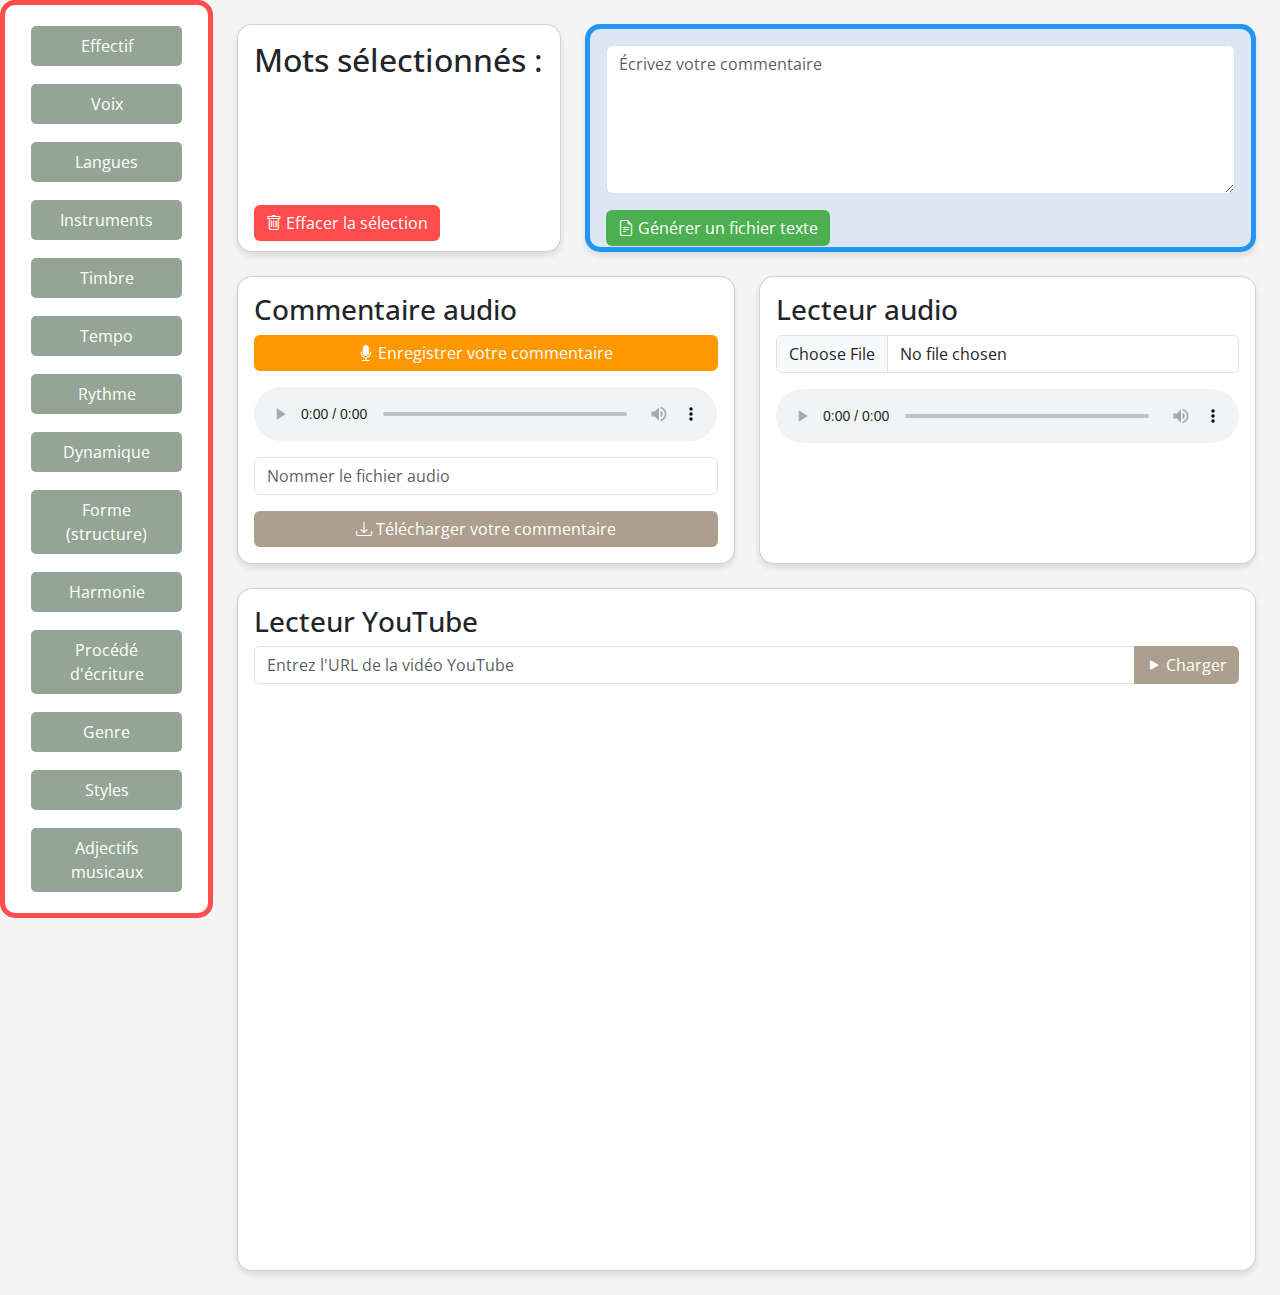
<file: index.html>
<!DOCTYPE html>
<html lang="fr">
<head>
    <meta charset="UTF-8">
    <meta name="viewport" content="width=device-width, initial-scale=1.0">
    <title>Commentaires d'écoute</title>
    
    <!-- Bootstrap CSS -->
    <link href="https://cdn.jsdelivr.net/npm/bootstrap@5.3.3/dist/css/bootstrap.min.css" rel="stylesheet">
    <link href="https://cdn.jsdelivr.net/npm/bootstrap-icons@1.10.5/font/bootstrap-icons.css" rel="stylesheet">
    
    <!-- Google Fonts -->
    <link href="https://fonts.googleapis.com/css2?family=Poppins:wght@400;700&family=Open+Sans:wght@400;700&display=swap" rel="stylesheet">
    
    <!-- Custom CSS -->
    <link rel="stylesheet" href="css/index.css">
</head>
<body class="container-fluid">
   <div id="landscapeNotice" class="d-none">
    <div class="alert alert-warning text-center m-0 rounded-0">
        Pour une meilleure expérience, veuillez passer en mode paysage.
    </div>
</div>
 
    <div class="row">
        <!-- Cadre gauche - Navigation -->
        <div class="col-md-2 bg-light p-3 border-end nav-col">
            <div class="d-flex flex-column gap-2">
                <a href="pages/page2.html" class="btn btn-outline-primary">Effectif</a>
                <a href="pages/page4.html" class="btn btn-outline-primary">Voix</a>
                <a href="pages/page13.html" class="btn btn-outline-primary">Langues</a>
                <a href="pages/page3.html" class="btn btn-outline-primary">Instruments</a>
                <a href="pages/page5.html" class="btn btn-outline-primary">Timbre</a>
                <a href="pages/page9.html" class="btn btn-outline-primary">Tempo</a>
                <a href="pages/page10.html" class="btn btn-outline-primary">Rythme</a>
                <a href="pages/page12.html" class="btn btn-outline-primary">Dynamique</a>
                <a href="pages/page6.html" class="btn btn-outline-primary">Forme (structure)</a>
                <a href="pages/page7.html" class="btn btn-outline-primary">Harmonie</a>
                <a href="pages/page8.html" class="btn btn-outline-primary">Procédé d'écriture</a>
                <a href="pages/page11.html" class="btn btn-outline-primary">Genre</a>
                <a href="pages/page1.html" class="btn btn-outline-primary">Styles</a>
                <a href="pages/page14.html" class="btn btn-outline-primary">Adjectifs musicaux</a>
            </div>
        </div>

        <!-- Contenu principal -->
        <div class="col-md-10 p-4">
            <div class="row">
                <!-- Mots sélectionnés -->
                <div class="col-md-4 mb-4">
                    <div class="card h-100">
                        <div class="card-body">
                            <h2 class="card-title">Mots sélectionnés :</h2>
                            <div id="selectedWordsDisplay" class="mb-3"></div>
                            <button class="btn btn-outline-danger" onclick="clearSelectedWords()">
                                <i class="bi bi-trash"></i> Effacer la sélection
                            </button>
                        </div>
                    </div>
                </div>

                <!-- Zone de commentaire -->
                <div class="col-md-8 mb-4">
                    <div class="card bg-primary bg-opacity-10 h-100">
                        <div class="card-body">
                           <textarea id="commentText" 
          class="form-control" 
          style="min-height: 120px; resize: vertical"
          rows="5"
          placeholder="Écrivez votre commentaire"></textarea>
                            <button class="btn btn-primary mt-3" id="generateTextButton" onclick="generateTextFile()">
                                <i class="bi bi-file-earmark-text"></i> Générer un fichier texte
                            </button>
                        </div>
                    </div>
                </div>
            </div>

            <div class="row">
                <!-- Enregistrement audio -->
                <div class="col-md-6 mb-4">
                    <div class="card h-100">
                        <div class="card-body">
                            <h3 class="card-title">Commentaire audio</h3>
                            <div class="d-flex flex-column gap-3">
                                <button id="recordButton" class="btn btn-danger">
                                    <i class="bi bi-mic-fill"></i> Enregistrer votre commentaire
                                </button>
                                <audio id="audioPlayback" class="w-100" controls></audio>
                                <input type="text" id="fileName" class="form-control" placeholder="Nommer le fichier audio" />
                                <button id="downloadButton" class="btn btn-success">
                                    <i class="bi bi-download"></i> Télécharger votre commentaire
                                </button>
                            </div>
                        </div>
                    </div>
                </div>

                <!-- Lecteur audio -->
                <div class="col-md-6 mb-4">
                    <div class="card h-100">
                        <div class="card-body">
                            <h3 class="card-title">Lecteur audio</h3>
                            <input type="file" id="audioFile" class="form-control mb-3" accept="audio/*" />
                            <audio id="audioPlayer" class="w-100" controls>
                                <source id="audioSource" src="" type="audio/mp3" />
                                Votre navigateur ne supporte pas les éléments audio.
                            </audio>
                        </div>
                    </div>
                </div>
            </div>

            <!-- Lecteur YouTube -->
            <div class="row">
                <div class="col-12">
                    <div class="card">
                        <div class="card-body">
                            <h3 class="card-title">Lecteur YouTube</h3>
                            <div class="input-group mb-3">
                                <input type="text" id="videoUrl" class="form-control" placeholder="Entrez l'URL de la vidéo YouTube" />
                                <button id="search-button" class="btn btn-primary" onclick="loadVideo()">
                                    <i class="bi bi-play-fill"></i> Charger
                                </button>
                            </div>
                            <div class="ratio ratio-16x9">
                                <iframe id="youtubePlayer" src="" allowfullscreen></iframe>
                            </div>
                        </div>
                    </div>
                </div>
            </div>
        </div>
    </div>

    <!-- Bootstrap JS -->
    <script src="https://cdn.jsdelivr.net/npm/bootstrap@5.3.3/dist/js/bootstrap.bundle.min.js"></script>
    <!-- Custom JS -->
    <script src="js/index.js"></script>
</body>

</html>
</file>
<file: css/index.css>
/* Définition des couleurs et des variables */
:root {
    --primary-color: #4caf50; /* Vert */
    --secondary-color: #ff4c4c; /* Rouge */
    --highlight-color: #2196f3; /* Bleu */
    --background-color: #f4f4f4; /* Gris clair */
    --button-color: #94a595; /* Gris clair pour boutons */
    --button-hover-color: #66bb6a; /* Vert foncé pour boutons */
    --font-color: #333; /* Gris foncé pour texte */
    --border-radius: 15px;
    --padding: 10px;
    --font-size: 16px;
    --heading-font: 'Poppins', sans-serif;
    --body-font: 'Open Sans', sans-serif;
}

/* Mise en page générale */
body {
    background-color: var(--background-color);
    font-family: var(--body-font);
    color: var(--font-color);
    overflow-y: auto;
}

/* Navigation gauche */
.bg-light {
    background-color: white !important;
    border: 5px solid var(--secondary-color) !important;
    border-radius: var(--border-radius);
}

/* Boutons de navigation */
.btn-outline-primary {
    background-color: var(--button-color);
    color: white !important;
    border: none;
    border-radius: 5px;
    padding: 8px 15px;
    margin: 5px 10px;
    width: calc(100% - 20px);
    transition: background-color 0.3s ease;
    font-family: var(--body-font);
    font-size: var(--font-size);
}

.btn-outline-primary:hover {
    background-color: var(--button-hover-color) !important;
    color: white !important;
}

/* Cartes */
.card {
    border-radius: var(--border-radius);
    box-shadow: 0 4px 6px rgba(0, 0, 0, 0.1);
    height: 100%;
}

/* Zone des mots sélectionnés */
#selectedWordsDisplay {
    display: flex;
    flex-direction: column;
    gap: 5px;
    padding: 5px;
    flex-grow: 1;
    font-size: var(--font-size);
}

.word-container {
    display: flex;
    justify-content: space-between;
    align-items: center;
    gap: 10px;
    opacity: 1;
    transition: opacity 0.3s ease;
    font-weight: bold;
}

.word-container.removed {
    opacity: 0;
}

/* Supprimer un mot */
.delete-icon {
    cursor: pointer;
    color: red;
    font-size: 20px;
}

/* Zone de commentaire */
.bg-primary.bg-opacity-10 {
    border: 5px solid var(--highlight-color);
}

textarea {
    width: 100%;
    height: 80%;
    padding: 10px;
    border-radius: 5px;
    border: 1px solid #ccc;
    font-family: var(--body-font);
    font-size: var(--font-size);
}

/* Boutons */
.btn-primary {
    background-color: var(--primary-color);
    border: none;
    transition: background-color 0.3s ease, transform 0.2s ease-in-out;
}

.btn-primary:hover {
    background-color: var(--button-hover-color);
    transform: translateY(-2px);
    box-shadow: 0 4px 10px rgba(0, 0, 0, 0.1);
}

.btn-outline-danger {
    background-color: var(--secondary-color);
    color: white !important;
    border: none;
    position:absolute;
    bottom: 10px;
}

.btn-outline-danger:hover {
    background-color: #ff3333 !important;
}

/* Section audio */
#recordButton {
    background-color: #ff9800;
    color: white;
    border: none;
    transition: background-color 0.3s ease;
}

#recordButton:hover {
    background-color: #ff5722;
}

#downloadButton {
    background-color: #ac9f8d;
    color: white;
    border: none;
    transition: background-color 0.3s ease;
}

#downloadButton:hover {
    background-color: #9c7b5e;
}

/* Player audio */
.audio-player {
    background-color: #f1f1f1;
    border-radius: 5px;
    border: 1px solid #ccc;
}

/* Player YouTube */
.youtube-player-container {
    background-color: white;
    padding: 10px;
    border-radius: var(--border-radius);
    box-shadow: 0 4px 6px rgba(0, 0, 0, 0.1);
}

.youtube-player {
    border-radius: var(--border-radius);
}

/* Champ de recherche YouTube */
#videoUrl {
    flex-grow: 1;
    font-family: var(--body-font);
}

#search-button {
    background-color: #ac9f8d;
    color: white;
    border: none;
    transition: background-color 0.3s ease;
}

#search-button:hover {
    background-color: #ff0000;
}

/* Responsive Design */
@media (max-width: 768px) {
    .row {
        flex-direction: column;
    }
    
    .col-md-2, .col-md-10 {
        width: 100% !important;
    }
    
    .cadre-gauche, .cadre-mots {
        width: 100%;
        margin-bottom: 10px;
    }
}

@media (max-width: 1024px) and (orientation: portrait) {
    html {
        transform: rotate(90deg);
        transform-origin: left top;
        width: 100vh;
        height: 100vw;
        overflow-x: hidden;
        position: absolute;
        top: 100%;
        left: 0;
    }
    
    body {
        width: 100vh;
        height: 100vw;
        overflow: hidden;
    }
}

#selectedWordsDisplay {
    max-height: 300px; /* ou ce que tu veux */
    overflow-y: auto;
    padding-right: 0.5rem;
    padding-bottom: 3rem; /* Espace pour que le bouton n’empiète pas */
    margin-bottom: 1rem;
}



#selectedWordsDisplay::-webkit-scrollbar {
    width: 6px;
}

#selectedWordsDisplay::-webkit-scrollbar-thumb {
    background-color: rgba(0,0,0,0.2);
    border-radius: 3px;
}
/* Limite la hauteur du menu à son contenu avec un peu d'espace en bas */
.nav-col {
    background-color: #f8f9fa; /* même couleur que bg-light */
    border-right: 1px solid #dee2e6;
    padding: 1rem;
    height: fit-content;
}



.nav-col::-webkit-scrollbar {
    width: 10px;
}
.nav-col::-webkit-scrollbar-thumb {
    background-color: #ccc;
    border-radius: 5px;
}
</file>
